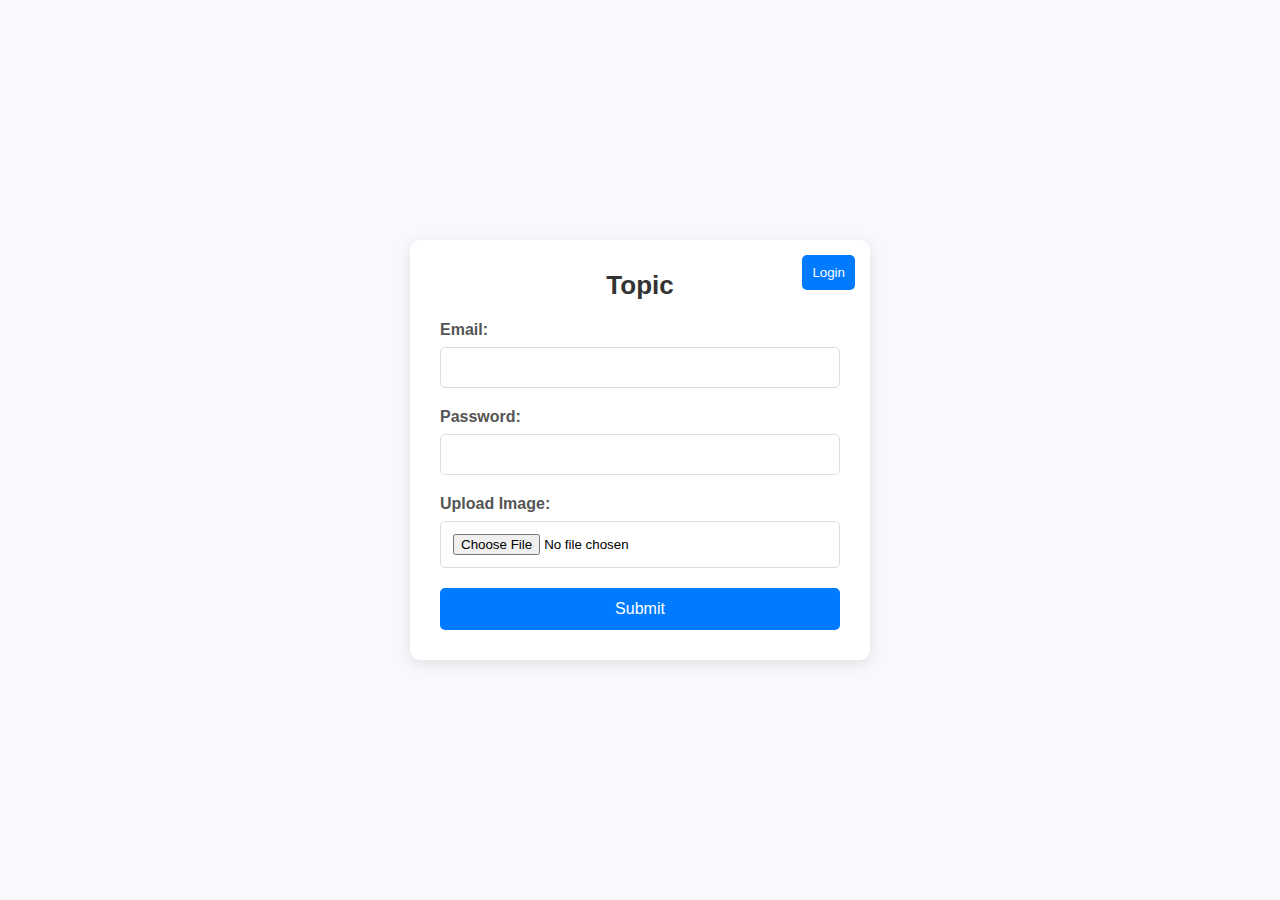
<file: firstfolder/index.html>
<!-- loginform -->
<!DOCTYPE html>
<html lang="en">

<head>
    <meta charset="UTF-8">
    <meta name="viewport" content="width=device-width, initial-scale=1.0">
    <title>Mini-Hackthon</title>
    <link rel="stylesheet" href="styles.css">
    <link rel="stylesheet" href="https://cdn.jsdelivr.net/npm/bootstrap@4.6.2/dist/css/bootstrap.min.css" integrity="sha384-xOolHFLEh07PJGoPkLv1IbcEPTNtaed2xpHsD9ESMhqIYd0nLMwNLD69Npy4HI+N" crossorigin="anonymous">
</head>

<body>
    <div class="container">
        <h1 class="container__title">Topic</h1>
        <div class="login-dropdown">
            <button class="login-dropdown__btn" aria-haspopup="true" aria-expanded="false">Login</button>
            <div class="login-dropdown__content" role="menu">
                <button class="login-dropdown__item" role="menuitem">Individual Login</button>
                <button class="login-dropdown__item" role="menuitem">Organization Login</button>
            </div>
        </div>
        <form class="form" id="mainForm">
            <div class="form__group">
                <label for="email" class="form__label">Email:</label>
                <input type="email" id="email" name="email" class="form__input" required>
            </div>
            <div class="form__group">
                <label for="password" class="form__label">Password:</label>
                <input type="password" id="password" name="password" class="form__input" required>
            </div>
            <div class="form__group">
                <label for="image" class="form__label">Upload Image:</label>
                <input type="file" id="image" name="image" class="form__input" accept="image/*" required>
            </div>
            <button type="submit" class="form__submit">Submit</button>
        </form>
    </div>
    <script src="scripts.js"></script>
    <script src="https://cdn.jsdelivr.net/npm/jquery@3.5.1/dist/jquery.slim.min.js"
        integrity="sha384-DfXdz2htPH0lsSSs5nCTpuj/zy4C+OGpamoFVy38MVBnE+IbbVYUew+OrCXaRkfj"
        crossorigin="anonymous"></script>
    <script src="https://cdn.jsdelivr.net/npm/bootstrap@4.6.2/dist/js/bootstrap.bundle.min.js"
        integrity="sha384-Fy6S3B9q64WdZWQUiU+q4/2Lc9npb8tCaSX9FK7E8HnRr0Jz8D6OP9dO5Vg3Q9ct"
        crossorigin="anonymous"></script>
</body>

</html>
</file>
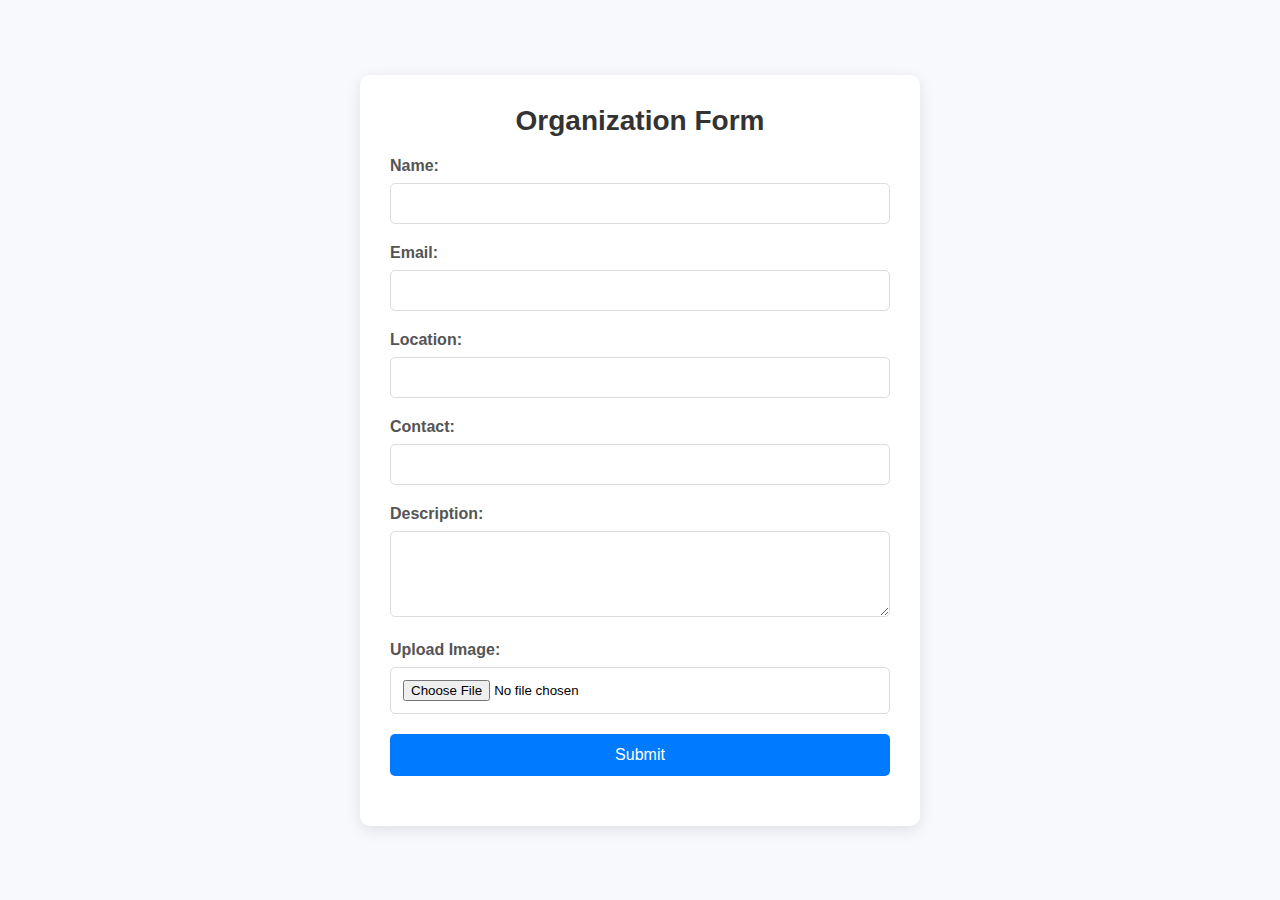
<file: secondfolder/index.html>
<!-- Organizationform -->
<!DOCTYPE html>
<html lang="en">

<head>
    <meta charset="UTF-8">
    <meta name="viewport" content="width=device-width, initial-scale=1.0">
    <title>Organization Form</title>
    <link rel="stylesheet" href="style.css">
    <link rel="stylesheet" href="https://cdn.jsdelivr.net/npm/bootstrap@4.6.2/dist/css/bootstrap.min.css"
        integrity="sha384-xOolHFLEh07PJGoPkLv1IbcEPTNtaed2xpHsD9ESMhqIYd0nLMwNLD69Npy4HI+N" crossorigin="anonymous">
</head>

<body>
    <div class="container">
        <h1 class="container__title">Organization Form</h1>
        <div class="container-form">






            <form class="form" id="mainForm">
                <div class="form__group">
                    <label for="name" class="form__label">Name:</label>
                    <input type="text" id="name" name="name" class="form__input" required>
                </div>
                <div class="form__group">
                    <label for="email" class="form__label">Email:</label>
                    <input type="email" id="email" name="email" class="form__input" required>
                </div>
                <div class="form__group">
                    <label for="location" class="form__label">Location:</label>
                    <input type="text" id="location" name="location" class="form__input" required>
                </div>
                <div class="form__group">
                    <label for="contact" class="form__label">Contact:</label>
                    <input type="text" id="contact" name="contact" class="form__input" required>
                </div>
                <div class="form__group">
                    <label for="description" class="form__label">Description:</label>
                    <textarea id="description" name="description" class="form__input" rows="4" required></textarea>
                </div>
                <div class="form__group">
                    <label for="image" class="form__label">Upload Image:</label>
                    <input type="file" id="image" name="image" class="form__input" accept="image/*" required>
                </div>
                <button type="submit" class="form__submit">Submit</button>
            </form>
        </div>
    </div>
    <script src="script.js"></script>
    <script src="https://cdn.jsdelivr.net/npm/jquery@3.5.1/dist/jquery.slim.min.js"
        integrity="sha384-DfXdz2htPH0lsSSs5nCTpuj/zy4C+OGpamoFVy38MVBnE+IbbVYUew+OrCXaRkfj"
        crossorigin="anonymous"></script>
    <script src="https://cdn.jsdelivr.net/npm/bootstrap@4.6.2/dist/js/bootstrap.bundle.min.js"
        integrity="sha384-Fy6S3B9q64WdZWQUiU+q4/2Lc9npb8tCaSX9FK7E8HnRr0Jz8D6OP9dO5Vg3Q9ct"
        crossorigin="anonymous"></script>

</body>

</html>
</file>
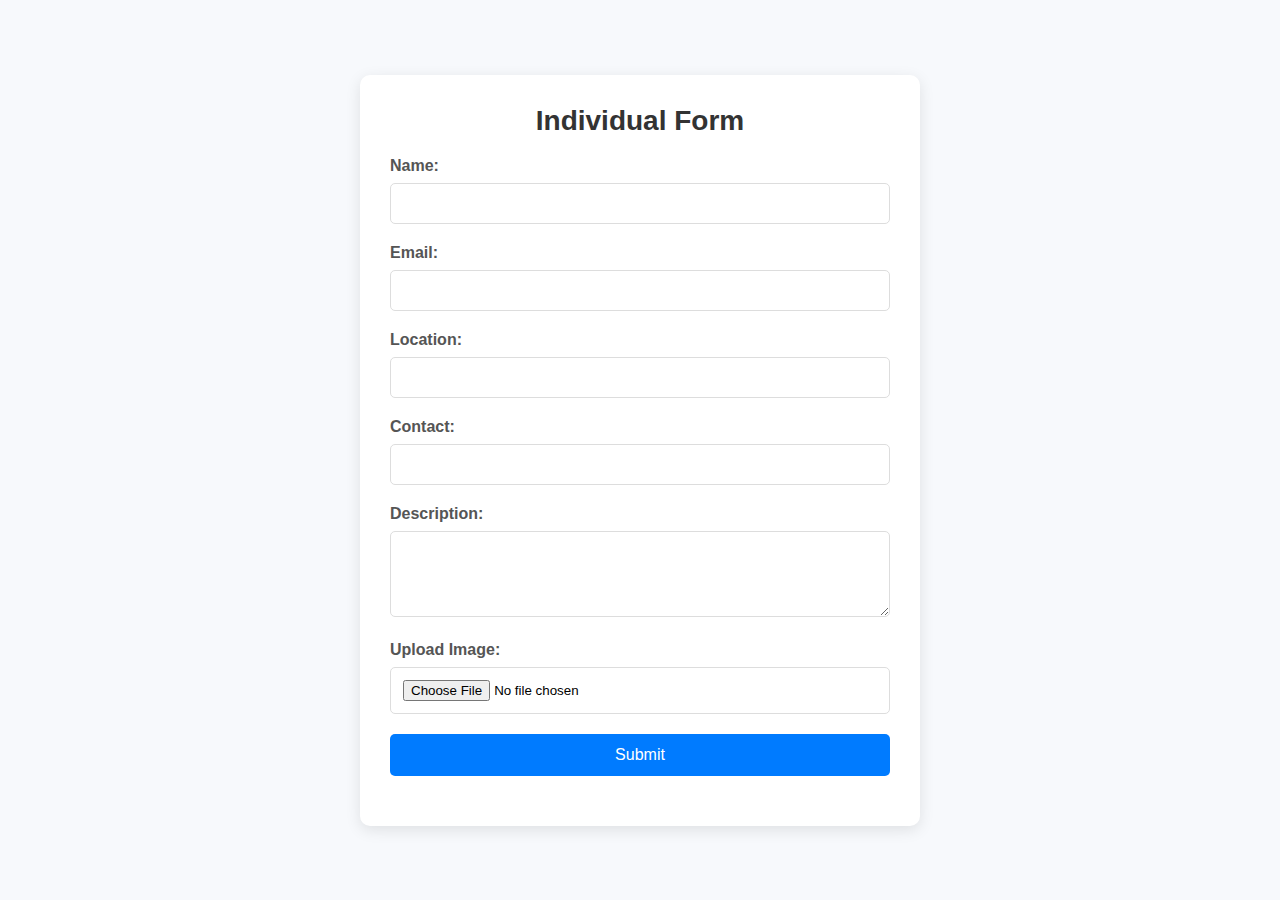
<file: thirdfolder/index.html>
<!-- Individual Form -->
<!DOCTYPE html>
<html lang="en">

<head>
    <meta charset="UTF-8">
    <meta name="viewport" content="width=device-width, initial-scale=1.0">
    <title>Individual Form</title>
    <link rel="stylesheet" href="styles.css">
    <link rel="stylesheet" href="https://cdn.jsdelivr.net/npm/bootstrap@4.6.2/dist/css/bootstrap.min.css"
        integrity="sha384-xOolHFLEh07PJGoPkLv1IbcEPTNtaed2xpHsD9ESMhqIYd0nLMwNLD69Npy4HI+N" crossorigin="anonymous">
</head>

<body>
    <div class="container">
        <h1 class="container__title">Individual Form</h1>
            <form class="form" id="mainForm">
                <div class="form__group">
                    <label for="name" class="form__label">Name:</label>
                    <input type="text" id="name" name="name" class="form__input" required>
                </div>
                <div class="form__group">
                    <label for="email" class="form__label">Email:</label>
                    <input type="email" id="email" name="email" class="form__input" required>
                </div>
                <div class="form__group">
                    <label for="location" class="form__label">Location:</label>
                    <input type="text" id="location" name="location" class="form__input" required>
                </div>
                <div class="form__group">
                    <label for="contact" class="form__label">Contact:</label>
                    <input type="text" id="contact" name="contact" class="form__input" required>
                </div>
                <div class="form__group">
                    <label for="description" class="form__label">Description:</label>
                    <textarea id="description" name="description" class="form__input" rows="4" required></textarea>
                </div>
                <div class="form__group">
                    <label for="image" class="form__label">Upload Image:</label>
                    <input type="file" id="image" name="image" class="form__input" accept="image/*" required>
                </div>
                <button type="submit" class="form__submit">Submit</button>
            </form>
    </div>
    <script src="scripts.js"></script>
    <script src="https://cdn.jsdelivr.net/npm/jquery@3.5.1/dist/jquery.slim.min.js"
        integrity="sha384-DfXdz2htPH0lsSSs5nCTpuj/zy4C+OGpamoFVy38MVBnE+IbbVYUew+OrCXaRkfj"
        crossorigin="anonymous"></script>
    <script src="https://cdn.jsdelivr.net/npm/bootstrap@4.6.2/dist/js/bootstrap.bundle.min.js"
        integrity="sha384-Fy6S3B9q64WdZWQUiU+q4/2Lc9npb8tCaSX9FK7E8HnRr0Jz8D6OP9dO5Vg3Q9ct"
        crossorigin="anonymous"></script>

</body>

</html>
</file>
<file: firstfolder/styles.css>
/* General styles */
body {
    font-family: 'Segoe UI', Tahoma, Geneva, Verdana, sans-serif;
    display: flex;
    justify-content: center;
    align-items: center;
    height: 100vh;
    margin: 0;
    background-color: #f7f9fc;
}

/* Container styles */
.container {
    background: white;
    padding: 30px;
    border-radius: 10px;
    box-shadow: 0 4px 15px rgba(0, 0, 0, 0.1);
    position: relative;
    width: 90%;
    max-width: 400px;
    transition: all 0.3s ease-in-out;
}

.container:hover {
    box-shadow: 0 6px 20px rgba(0, 0, 0, 0.15);
}

/* Title styles */
.container__title {
    margin: 0 0 20px;
    font-size: 26px;
    text-align: center;
    color: #333333;
}

/* Form styles */
.form {
    display: flex;
    flex-direction: column;
}

.form__group {
    margin-bottom: 20px;
}

.form__label {
    margin-bottom: 8px;
    display: block;
    font-weight: bold;
    color: #555555;
}

.form__input {
    width: 100%;
    padding: 12px;
    border: 1px solid #dddddd;
    border-radius: 5px;
    box-sizing: border-box;
    transition: border-color 0.3s ease-in-out;
}

.form__input:focus {
    border-color: #007bff;
    outline: none;
    box-shadow: 0 0 5px rgba(0, 123, 255, 0.25);
}

.form__submit {
    padding: 12px;
    background-color: #007bff;
    color: #ffffff;
    border: none;
    border-radius: 5px;
    cursor: pointer;
    font-size: 16px;
    transition: background-color 0.3s ease-in-out;
}

.form__submit:hover {
    background-color: #0056b3;
}

/* Dropdown styles */
.login-dropdown {
    position: absolute;
    top: 15px;
    right: 15px;
}

.login-dropdown__btn {
    padding: 10px;
    background-color: #007bff;
    color: #ffffff;
    border: none;
    border-radius: 5px;
    cursor: pointer;
    transition: background-color 0.3s ease-in-out;
}

.login-dropdown__btn:hover {
    background-color: #0056b3;
}

.login-dropdown__content {
    display: none;
    position: absolute;
    background-color: #ffffff;
    box-shadow: 0 8px 16px rgba(0, 0, 0, 0.1);
    z-index: 1;
    right: 0;
    width: 180px;
    border-radius: 5px;
    overflow: hidden;
}

.login-dropdown__item {
    padding: 12px;
    width: 100%;
    border: none;
    background-color: #ffffff;
    cursor: pointer;
    text-align: left;
    transition: background-color 0.3s ease-in-out;
}

.login-dropdown__item:hover {
    background-color: #f1f1f1;
}

.login-dropdown:hover .login-dropdown__content {
    display: block;
}

@media (max-width: 600px) {
    .container {
        width: 100%;
        margin: 0 10px;
    }
}
</file>
<file: secondfolder/style.css>
/* General styles */
body {
    font-family: 'Segoe UI', Tahoma, Geneva, Verdana, sans-serif;
    display: flex;
    justify-content: center;
    align-items: center;
    height: 100vh;
    margin: 0;
    background-color: #f7f9fc;
    
}

/* Container styles */
.container {
    background: #ffffff;
    padding: 30px;
    border-radius: 10px;
    box-shadow: 0 4px 15px rgba(0, 0, 0, 0.1);
    position: relative;
    width: 90%;
    max-width: 500px;
    transition: all 0.3s ease-in-out;
    
  
}

.container:hover {
    box-shadow: 0 6px 20px rgba(0, 0, 0, 0.15);
}

/* Title styles */
.container__title {
    margin: 0 0 20px;
    font-size: 28px;
    text-align: center;
    color: #333333;
    /* margin-top: 10px; */
}

/* Form styles */
.form {
    display: flex;
    flex-direction: column;
}

#mainForm {
    margin-bottom: 20px;
}

.form__group {
    margin-bottom: 20px;
}

.form__label {
    margin-bottom: 8px;
    display: block;
    font-weight: bold;
    color: #555555;
}

.form__input {
    width: 100%;
    padding: 12px;
    border: 1px solid #dddddd;
    border-radius: 5px;
    box-sizing: border-box;
    transition: border-color 0.3s ease-in-out;
}

.form__input:focus {
    border-color: #007bff;
    outline: none;
    box-shadow: 0 0 5px rgba(0, 123, 255, 0.25);
}

.form__submit {
    padding: 12px;
    background-color: #007bff;
    color: #ffffff;
    border: none;
    border-radius: 5px;
    cursor: pointer;
    font-size: 16px;
    transition: background-color 0.3s ease-in-out;
}

.form__submit:hover {
    background-color: #0056b3;
}

/* Responsive Design */
@media (max-width: 600px) {
    .container {
        width: 100%;
        margin: 0 10px;
    }
}
</file>
<file: thirdfolder/styles.css>
/* General styles */
body {
    font-family: 'Segoe UI', Tahoma, Geneva, Verdana, sans-serif;
    display: flex;
    justify-content: center;
    align-items: center;
    height: 100vh;
    margin: 0;
    background-color: #f7f9fc;
    
}

/* Container styles */
.container {
    background: #ffffff;
    padding: 30px;
    border-radius: 10px;
    box-shadow: 0 4px 15px rgba(0, 0, 0, 0.1);
    position: relative;
    width: 90%;
    max-width: 500px;
    transition: all 0.3s ease-in-out;
    
  
}

.container:hover {
    box-shadow: 0 6px 20px rgba(0, 0, 0, 0.15);
}

/* Title styles */
.container__title {
    margin: 0 0 20px;
    font-size: 28px;
    text-align: center;
    color: #333333;
    /* margin-top: 10px; */
}

/* Form styles */
.form {
    display: flex;
    flex-direction: column;
}

#mainForm {
    margin-bottom: 20px;
}

.form__group {
    margin-bottom: 20px;
}

.form__label {
    margin-bottom: 8px;
    display: block;
    font-weight: bold;
    color: #555555;
}

.form__input {
    width: 100%;
    padding: 12px;
    border: 1px solid #dddddd;
    border-radius: 5px;
    box-sizing: border-box;
    transition: border-color 0.3s ease-in-out;
}

.form__input:focus {
    border-color: #007bff;
    outline: none;
    box-shadow: 0 0 5px rgba(0, 123, 255, 0.25);
}

.form__submit {
    padding: 12px;
    background-color: #007bff;
    color: #ffffff;
    border: none;
    border-radius: 5px;
    cursor: pointer;
    font-size: 16px;
    transition: background-color 0.3s ease-in-out;
}

.form__submit:hover {
    background-color: #0056b3;
}

/* Responsive Design */
@media (max-width: 600px) {
    .container {
        width: 100%;
        margin: 0 10px;
    }
}
</file>
